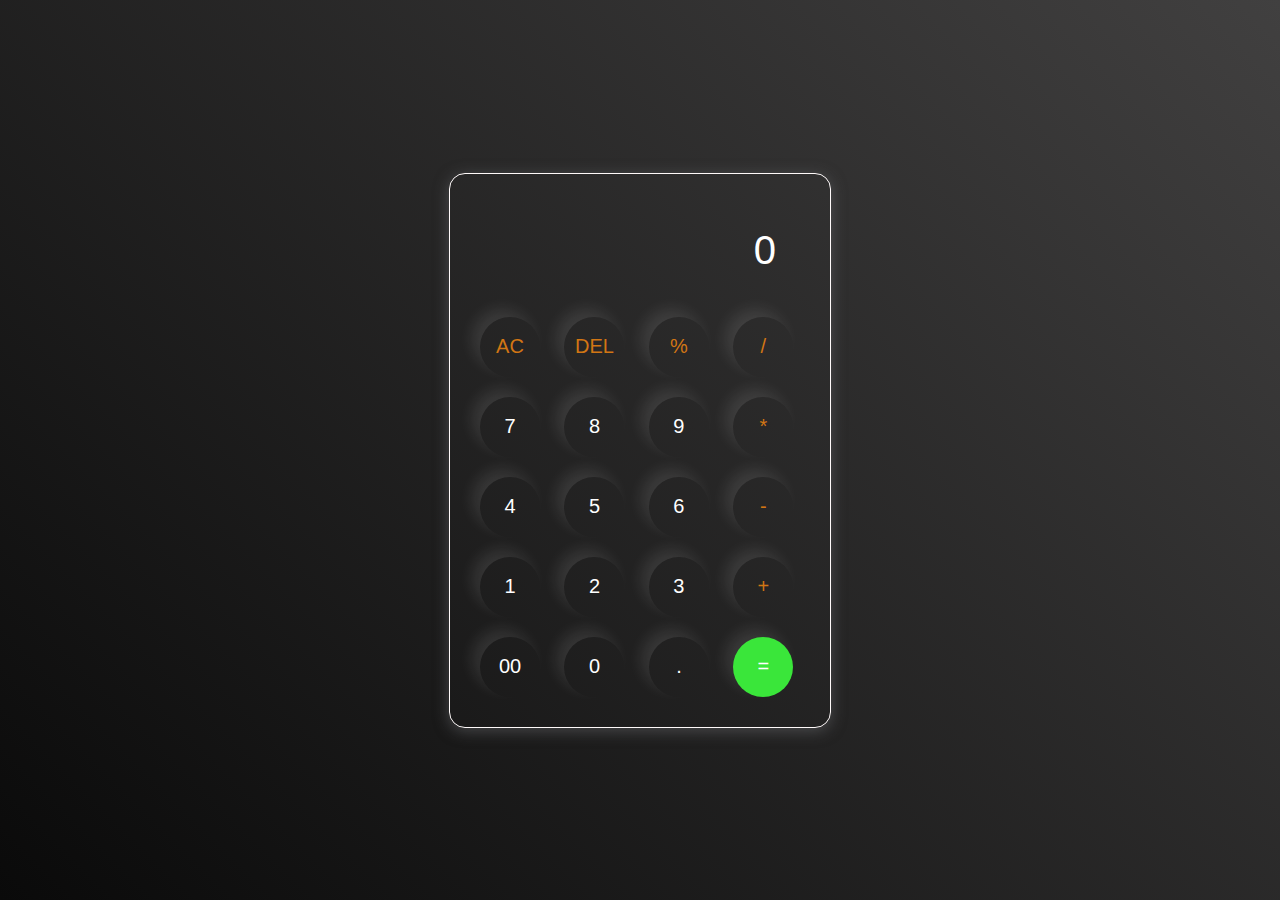
<file: Calculator/index.html>
<!DOCTYPE html>
<html lang="en">
  <head>
    <meta charset="UTF-8" />
    <meta name="viewport" content="width=device-width, initial-scale=1.0" />
    <title>Calculator</title>
    <link rel="stylesheet" href="./style.css" />
  </head>
  <body>
    <div class="calci">
      <input type="text" 0 placeholder="0" id="inputBox" />
      <div>
        <button class="operator">AC</button>
        <button class="operator">DEL</button>
        <button class="operator">%</button>
        <button class="operator">/</button>
      </div>
      <div>
        <button>7</button>
        <button>8</button>
        <button>9</button>
        <button class="operator">*</button>
      </div>
      <div>
        <button>4</button>
        <button>5</button>
        <button>6</button>
        <button class="operator">-</button>
      </div>
      <div>
        <button>1</button>
        <button>2</button>
        <button>3</button>
        <button class="operator">+</button>
      </div>
      <div>
        <button>00</button>
        <button>0</button>
        <button>.</button>
        <button class="equal">=</button>
      </div>
    </div>
  </body>
  <script src="./script.js"></script>
</html>
</file>
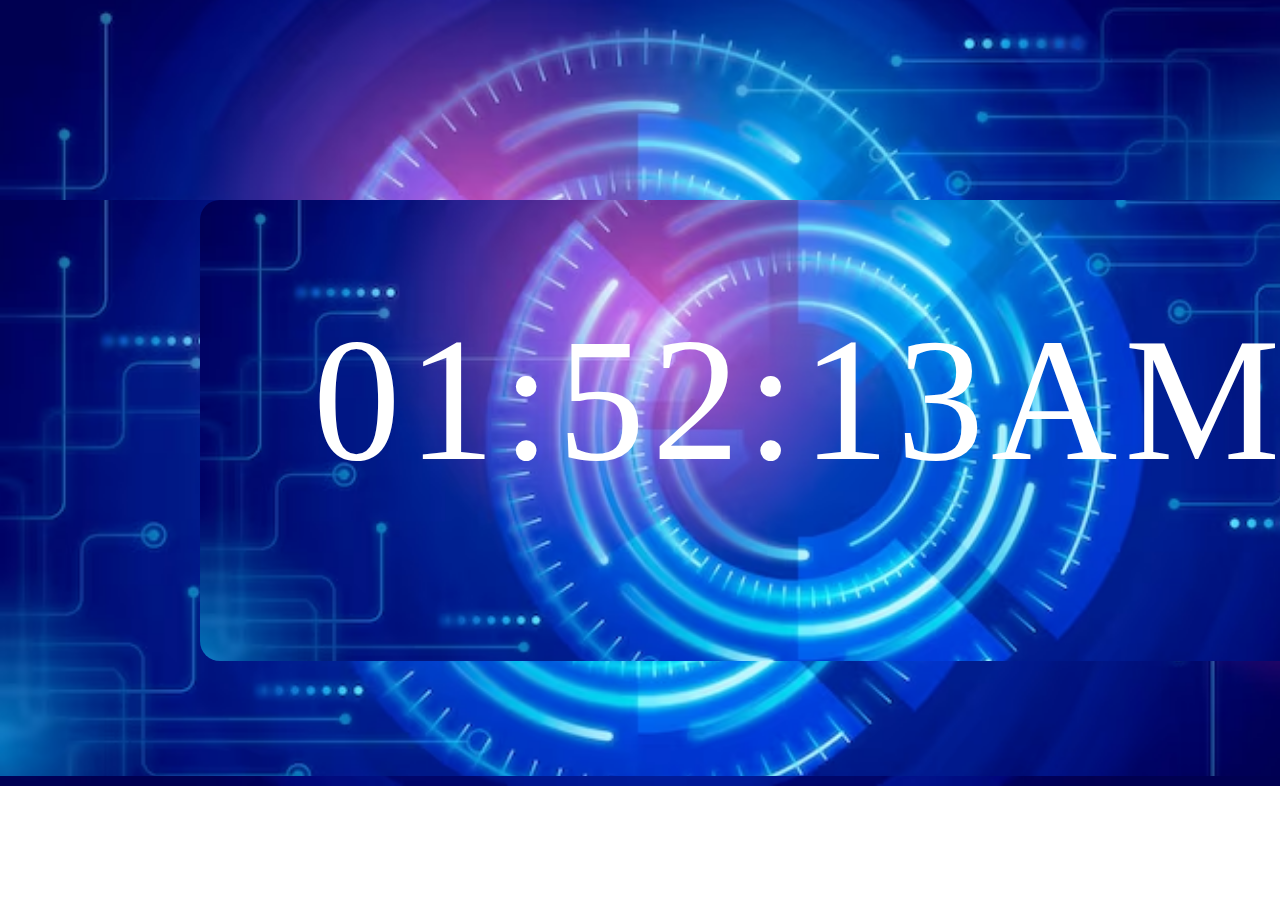
<file: Digital Clock/index.html>
<!DOCTYPE html>
<html lang="en">
  <head>
    <meta charset="UTF-8" />
    <meta name="viewport" content="width=device-width, initial-scale=1.0" />
    <title>CLOCK</title>
    <link rel="stylesheet" href="./style.css" />
  </head>
  <body>
    <div id="clock">8:10:45</div>
  </body>
  <script src="./script.js"></script>
</html>
</file>
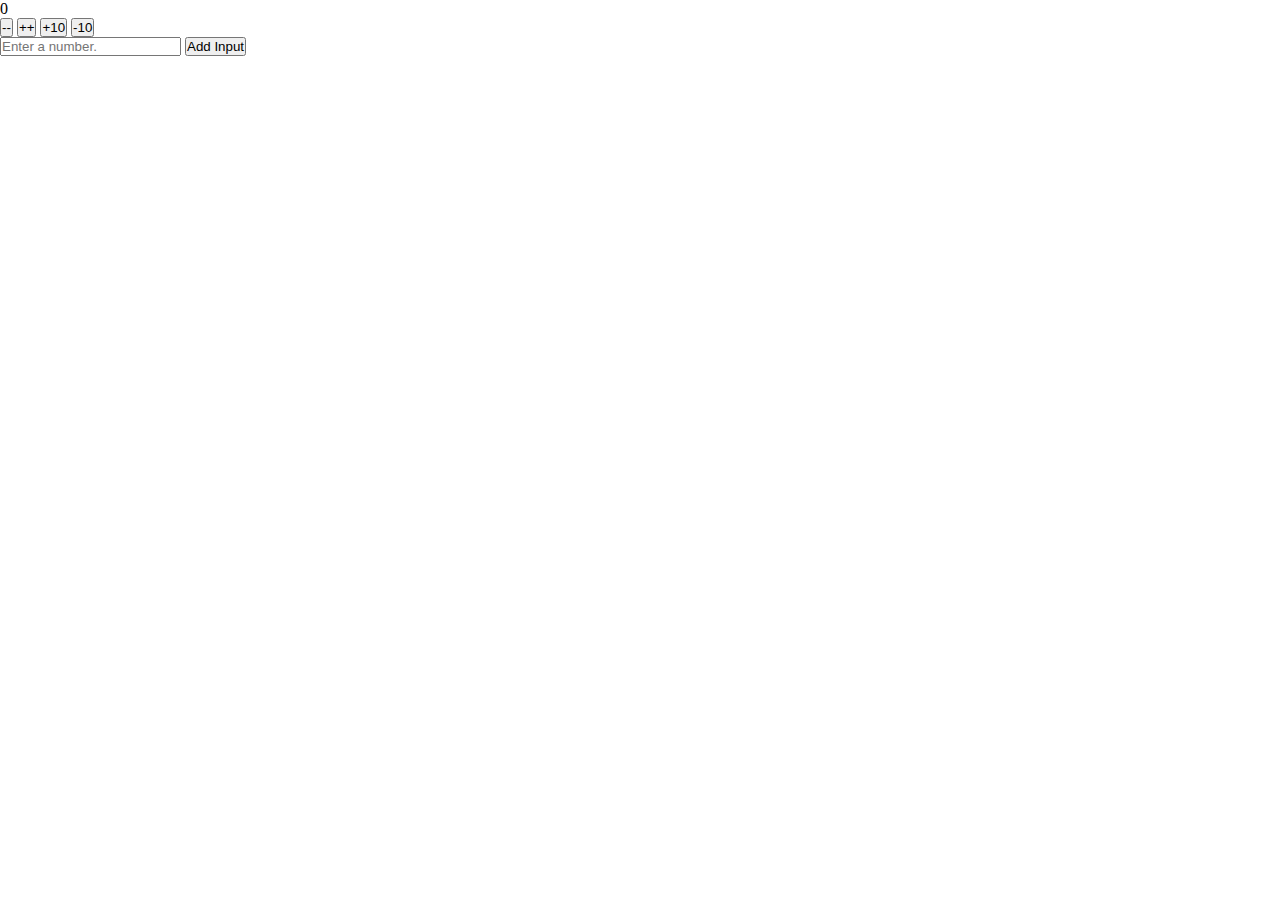
<file: Number inc,dec/index.html>
<!DOCTYPE html>
<html lang="en">
  <head>
    <meta charset="UTF-8" />
    <meta name="viewport" content="width=device-width, initial-scale=1.0" />
    <title>Number inc/dec.</title>
    <link rel="stylesheet" href="./style.css" />
  </head>
  <body>
    <span>0</span><br />
    <button class="minus" onclick="dec()">--</button>
    <button class="addtion" onclick="inc()">++</button>
    <button class="addTen" onclick="incTen()">+10</button>
    <button class="decTen" onclick="decTen()">-10</button><br />
    <input type="text" placeholder="Enter a number." />
    <button onclick="addValue()">Add Input</button>
  </body>
  <script src="./script.js"></script>
</html>
</file>
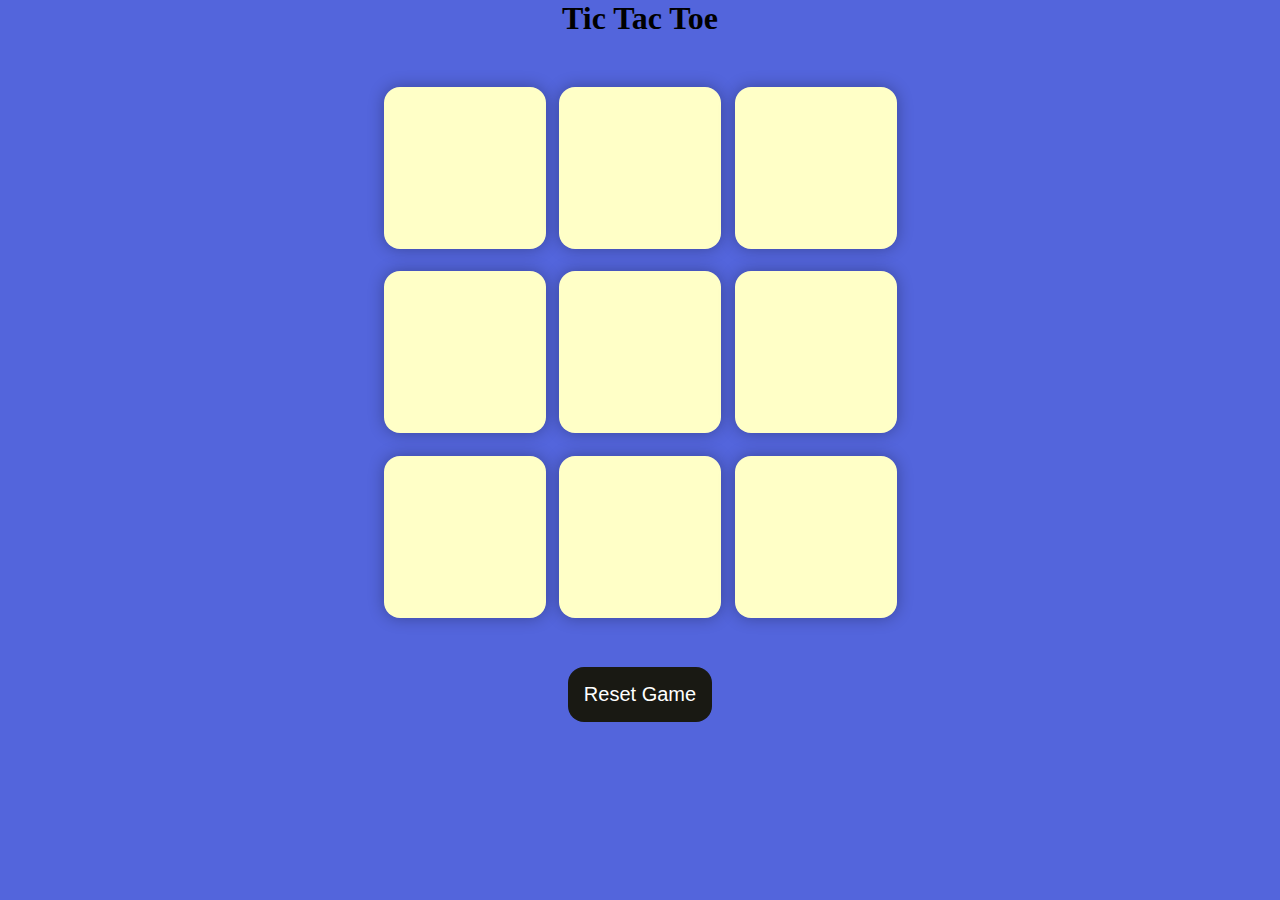
<file: TIC TAC TOE/index.html>
<!DOCTYPE html>
<html lang="en">
  <head>
    <meta charset="UTF-8" />
    <meta name="viewport" content="width=device-width, initial-scale=1.0" />
    <title>Tic-Tac-Toe Game</title>
    <link rel="stylesheet" href="style.css" />
  </head>
  <body>
    <div class="msg-container hide">
      <p id="msg">Winner</p>
      <button id="new-btn">New Game</button>
    </div>
    <main>
      <h1>Tic Tac Toe</h1>
      <div class="container">
        <div class="game">
          <button class="box"></button>
          <button class="box"></button>
          <button class="box"></button>
          <button class="box"></button>
          <button class="box"></button>
          <button class="box"></button>
          <button class="box"></button>
          <button class="box"></button>
          <button class="box"></button>
        </div>
      </div>
      <button id="reset-btn">Reset Game</button>
    </main>
    <script src="app.js"></script>
  </body>
</html>
</file>
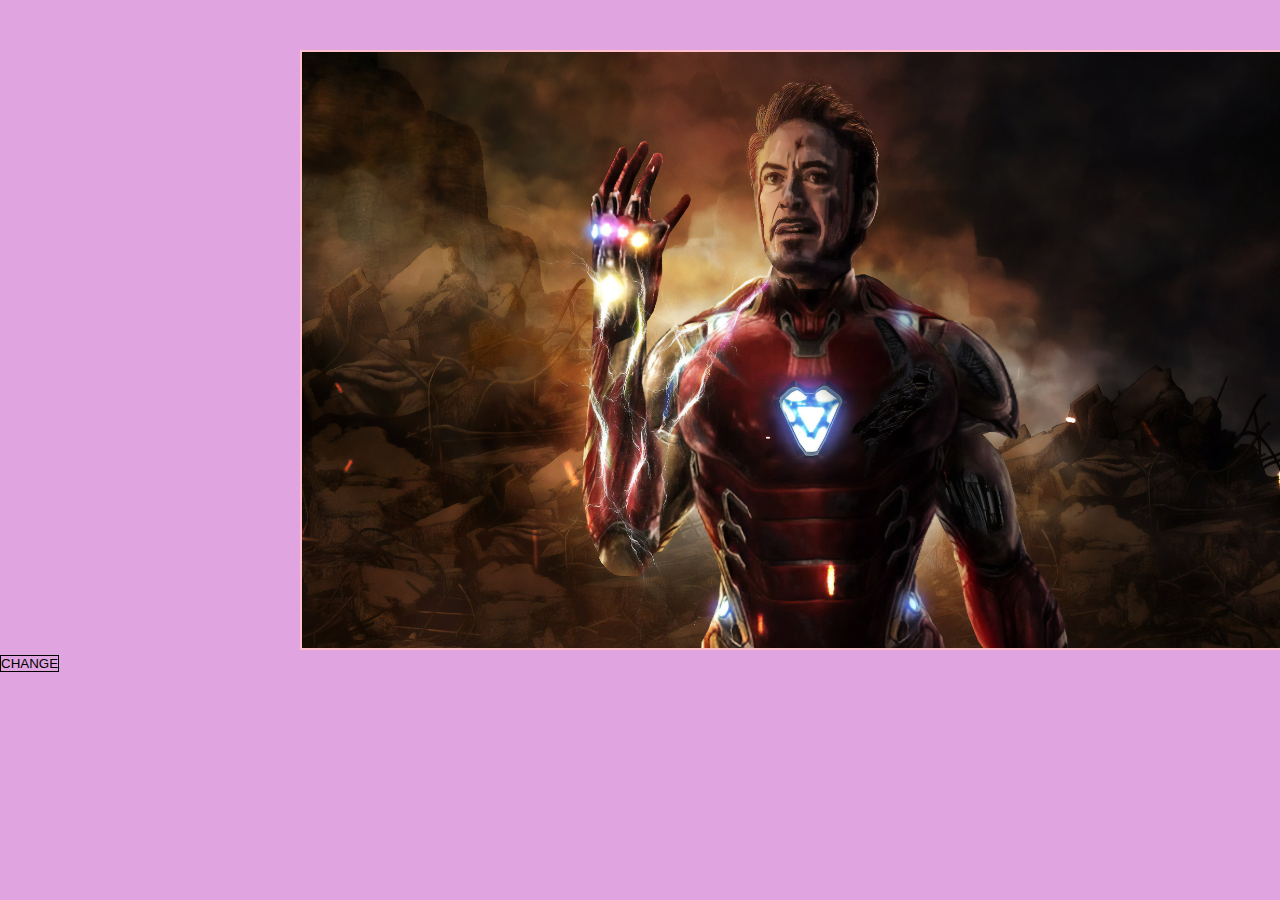
<file: Slider/slider.html>
<!DOCTYPE html>
<html lang="en">
  <head>
    <meta charset="UTF-8" />
    <meta name="viewport" content="width=device-width, initial-scale=1.0" />
    <title>Slider</title>
    <link rel="stylesheet" href="./slider.css" />
  </head>
  <body>
    <div class="image-box">
      <img src="./img1.jpg" alt="" />
      <button onclick="eClick()">CHANGE</button>
    </div>
  </body>
  <script src="./slider.js"></script>
</html>
</file>
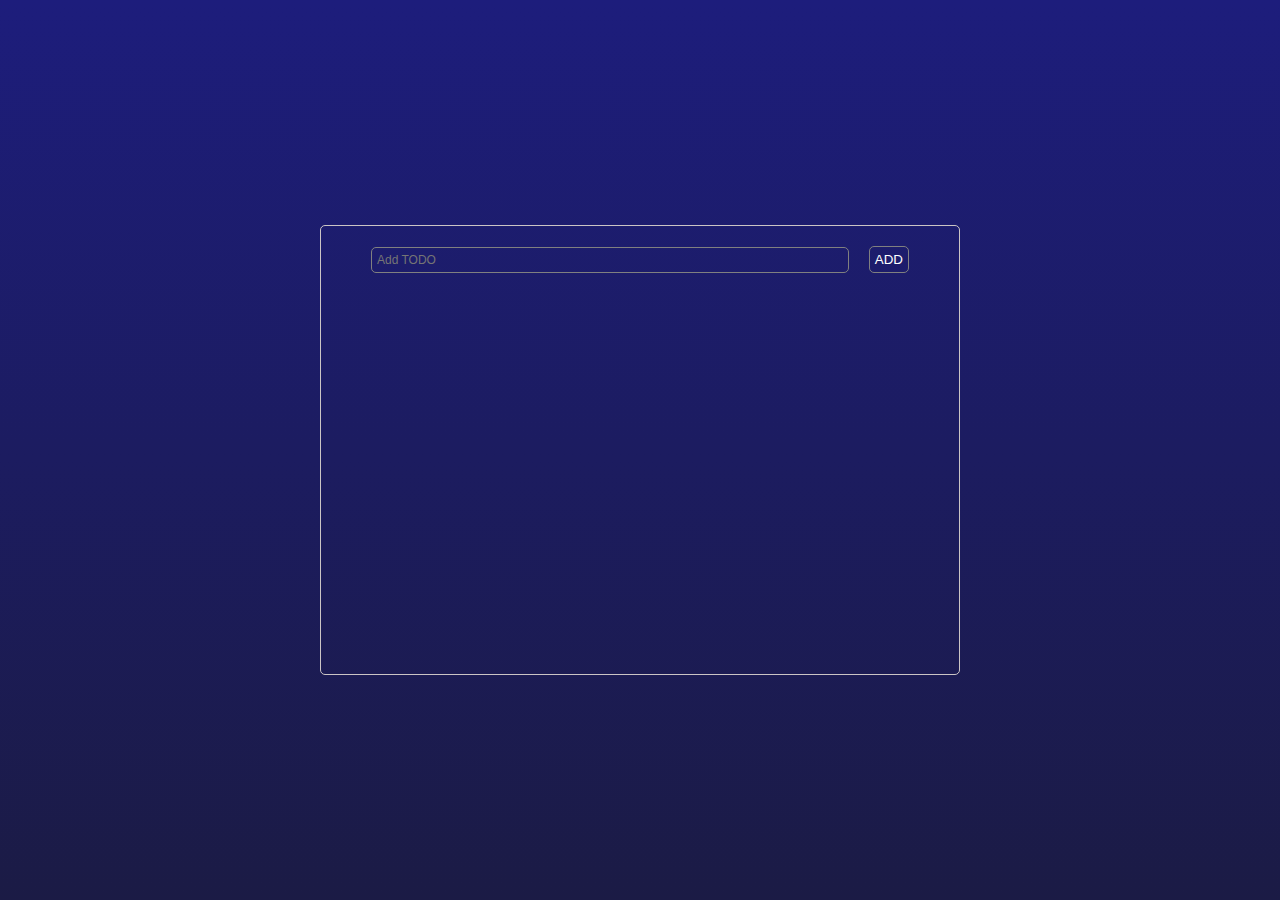
<file: TODO/todo.html>
<!DOCTYPE html>
<html lang="en">
  <head>
    <meta charset="UTF-8" />
    <meta name="viewport" content="width=device-width, initial-scale=1.0" />
    <title>Document</title>
    <link rel="stylesheet" href="./todo.css" />
  </head>
  <body>
    <div class="main">
      <div class="add-todo">
        <input type="text" placeholder="Add TODO" />
        <button class="add" onclick="eClick()">ADD</button>
      </div>
      <ul class="show-todo"></ul>
    </div>
  </body>

  <script src="./todo.js"></script>
</html>
</file>
<file: Calculator/style.css>
* {
  margin: 0;
  padding: 0;
  box-sizing: border-box;
  font-family: sans-serif;
}

body {
  width: 100%;
  height: 100vh;
  display: flex;
  justify-content: center;
  align-items: center;
  background: linear-gradient(45deg, #0a0a0a, rgb(65, 64, 64));
}

.calci {
  border: 1px solid #fffafa;
  padding: 20px;
  border-radius: 16px;
  background: transparent;
  box-shadow: 0px 3px 15px rgba(113, 115, 119, 0.5);
}

input {
  width: 320px;
  border: none;
  padding: 24px;
  margin: 10px;
  background: transparent;
  box-shadow: 0px 3px 15px rgbs(84, 84, 84, 0.5);
  font-size: 40px;
  text-align: right;
  cursor: pointer;
  color: #ffffff;
}

input::placeholder {
  color: #ffffff;
}

button {
  border: none;
  width: 60px;
  height: 60px;
  margin: 10px;
  border-radius: 50%;
  background: transparent;
  color: #ffffff;
  font-size: 20px;
  box-shadow: -8px -8px 15px rgba(255, 255, 255, 0.1);
  cursor: pointer;
}

.equal {
  background-color: rgb(58, 230, 58);
}

.operator {
  color: rgb(210, 118, 20);
}
</file>
<file: Digital Clock/style.css>
* {
  margin: 0;
  padding: 0;
  box-sizing: border-box;
  background-image: url(./image.png);
  height: 80%;
  background-position: center;
  background-repeat: no-repeat;
  background-size: cover;
}
#clock {
  font-size: 175px;
  width: 1200px;
  margin: 200px;
  padding-top: 100px;
  text-align: center;
  color: white;
  border-radius: 20px;
  font-family: "Times New Roman", Times, serif;
  letter-spacing: 7px;
}
</file>
<file: Number inc,dec/style.css>
* {
  margin: 0;
  padding: 0;
  box-sizing: border-box;
}
</file>
<file: TIC TAC TOE/style.css>
* {
  margin: 0;
  padding: 0;
}

body {
  background-color: #5365dc;
  text-align: center;
}

.container {
  height: 70vh;
  display: flex;

  justify-content: center;
  align-items: center;
}

.game {
  height: 60vmin;
  width: 60vmin;
  display: flex;
  flex-wrap: wrap;
  justify-content: center;
  align-items: center;
  gap: 1.5vmin;
}

.box {
  height: 18vmin;
  width: 18vmin;
  border-radius: 1rem;
  border: none;
  box-shadow: 0 0 1rem rgba(0, 0, 0, 0.3);
  font-size: 8vmin;
  color: #b0413e;
  background-color: #ffffc7;
}

#reset-btn {
  padding: 1rem;
  font-size: 1.25rem;
  background-color: #191913;
  color: #fff;
  border-radius: 1rem;
  border: none;
}

#new-btn {
  padding: 1rem;
  font-size: 1.25rem;
  background-color: #191913;
  color: #fff;
  border-radius: 1rem;
  border: none;
}

#msg {
  color: #ffffc7;
  font-size: 5vmin;
}

.msg-container {
  height: 100vmin;
  display: flex;
  justify-content: center;
  align-items: center;
  flex-direction: column;
  gap: 4rem;
}

.hide {
  display: none;
}
</file>
<file: Slider/slider.css>
* {
  padding: 0;
  margin: 0;
  box-sizing: border-box;
  background: rgb(224, 164, 224);
}

img {
  margin-left: 300px;
  margin-top: 50px;
  width: 1000px;
  height: 600px;
  align-items: center;
  border: 2px solid pink;
}

button {
  background-color: transparent;
  border: 1px solid;
  color: black;
}
</file>
<file: TODO/todo.css>
* {
  margin: 0;
  padding: 0;
  box-sizing: border-box;
  color: white;
  font-family: sans-serif;
}

li {
  margin-bottom: 10px;
  margin-left: 20px;
}
body {
  height: 100vh;
  background: linear-gradient(rgb(29, 29, 124), rgb(27, 27, 69));
  display: flex;
  justify-content: center;
  align-items: center;
}

.main {
  display: flex;
  gap: 50px;
  flex-direction: column;
  width: 50vw;
  height: 50vh;
  padding: 20px 50px;
  border-radius: 5px;
  border: 0.1px solid rgb(203, 197, 197);
}

.main .add-todo {
  display: flex;
  gap: 20px;
  align-items: center;
}

.main .add-todo input {
  background: transparent;
  border: none;
  outline: none;
  padding: 5px;
  border-radius: 5px;
  border: 1px solid gray;
  font-size: 12px;
  flex: 1;
}

.main .add-todo input:focus {
  outline: white 1px solid;
}

.add {
  background: transparent;
  border: none;
  outline: none;
  padding: 5px;
  border: 1px solid gray;
  border-radius: 5px;
  cursor: pointer;
  transition: all 0.15s ease-in-out;
}

.add:hover {
  scale: 1.1;
}

.add:active {
  scale: 0.8;
  outline: white 1px solid;
}

.show-todo li {
  font-size: 12px;
}
</file>
